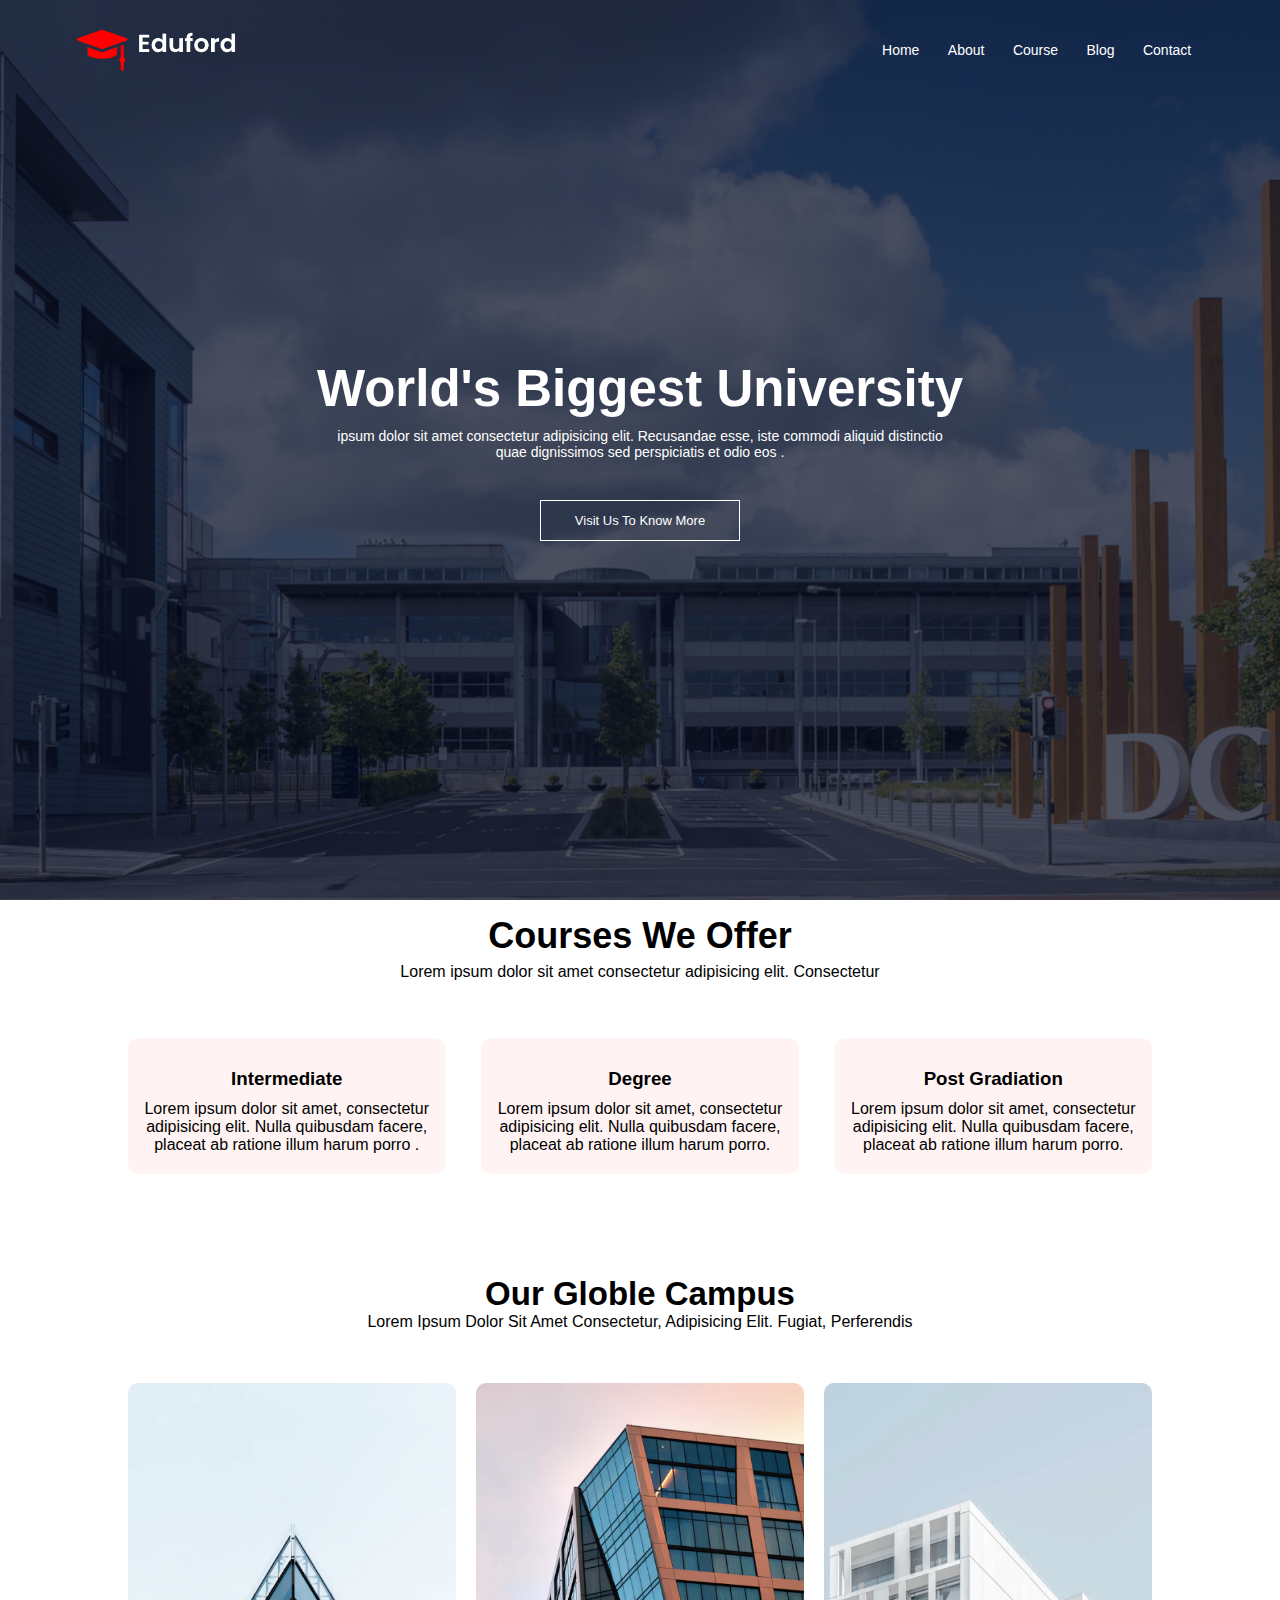
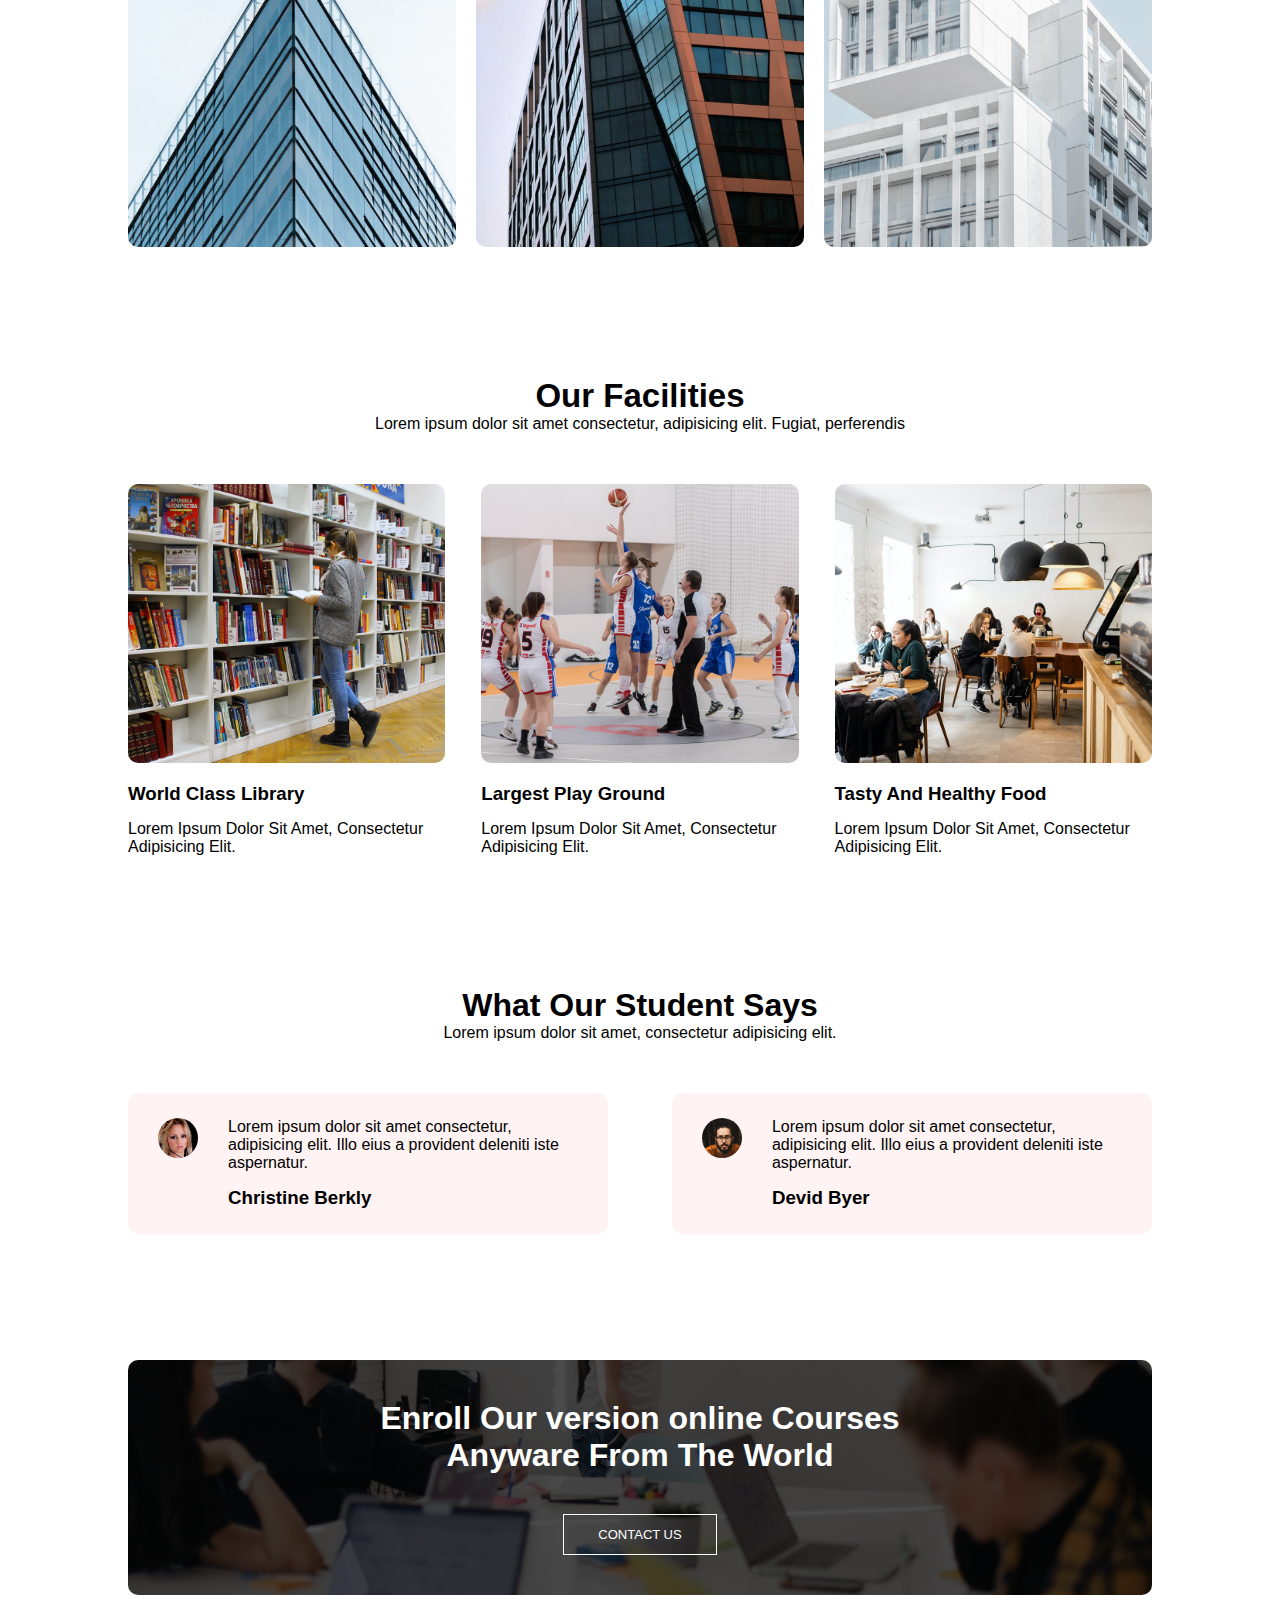
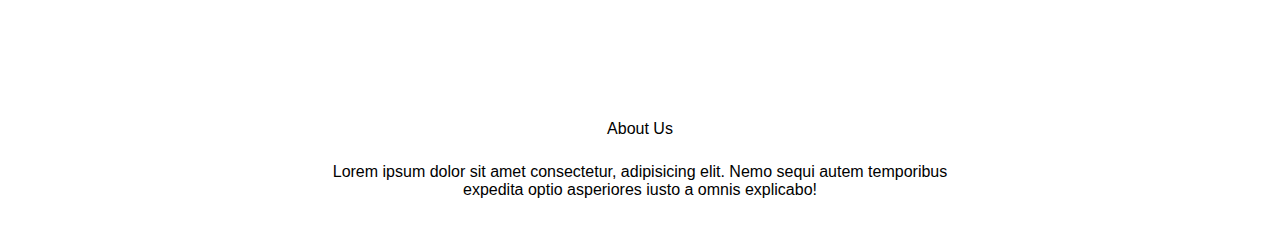
<file: index.html>
<!DOCTYPE html>
<html lang="en">
<head>
    <link rel="stylesheet" href="style.css">
    <meta charset="UTF-8">
    <meta http-equiv="X-UA-Compatible" content="IE=edge">
    <meta name="viewport" content="width=device-width, initial-scale=1.0">
    <title>Multi-Page Website</title>
</head>
<body>
    <!-- /////////////////////HeaderSection/////////////////////// -->
    <Header class="head">
        <nav>
            <a href="index.html"><img src="Images/logo.png" alt="Some Issue"></a>
            <div class="navlinks">
                <ul>
                    <li>  <a href="index.html"> Home</a> </li>
                <li> <a href="about.html"> About</a></li>
                <li>  <a href="Course.html"> Course</a></li>
                <li> <a href="blog.html"> Blog</a></li>
                <li>  <a href="Contact-Us.html"> Contact</a></li>
            </ul>
            </div>
        </nav>
        <div class="box-contact">
            <h1>World's Biggest University</h1>
            <p> ipsum dolor sit amet consectetur adipisicing elit. Recusandae esse, iste commodi aliquid  distinctio <br>quae dignissimos  sed perspiciatis et odio eos .</p>
        <a href="#" class="btn">Visit Us to Know more</a>

        </div>
    </Header>
<!-- ////////////////////////////////////////////Course Section///////////////////////////////// -->
<section class="courses">
    <h1>courses We offer</h1>
    <p>Lorem ipsum dolor sit amet consectetur adipisicing elit. Consectetur</p>
    <div class="row">
        <div class="course-col">
            <h3>Intermediate</h3>
            <p>Lorem ipsum dolor sit amet, consectetur adipisicing elit. Nulla quibusdam facere, placeat ab ratione illum harum porro .</p>
        </div>
        <div class="course-col">
            <h3>Degree</h3>
            <p>Lorem ipsum dolor sit amet, consectetur adipisicing elit. Nulla quibusdam facere, placeat ab ratione illum harum porro.</p>
        </div>
        <div class="course-col">
            <h3>Post Gradiation</h3>
            <p>Lorem ipsum dolor sit amet, consectetur adipisicing elit. Nulla quibusdam facere, placeat ab ratione illum harum porro.</p>
        </div>
    </div>
</section>
<!-- //////////////////////////////////////Campus Section////////////////////////////////// -->
<section class="campus">
    <h1>Our globle campus</h1>
    <p>Lorem ipsum dolor sit amet consectetur, adipisicing elit. Fugiat, perferendis</p>
    <div class="row">
        <div class="campus-col">
            <img src="Images/london.png" alt="NoShowImage">
            <div class="layer">
                <h3>LONDON</h3>
            </div>
        </div>
        <div class="campus-col">
            <img src="Images/newyork.png" alt="NoImage">
            <div class="layer">
                <h3>newyork</h3>
            </div>
        </div>
        <div class="campus-col">
            <img src="Images/washington.png" alt="NoShowImage">
            <div class="layer">
                <h3>washington</h3>
            </div>
        </div>
        
    </div>
</section>
<!-- /////////////////////////////////////////Facilities /////////////////////////////-->
<section class="facilities">
    <h1>Our Facilities</h1>
    <p>Lorem ipsum dolor sit amet consectetur, adipisicing elit. Fugiat, perferendis</p>
    <div class="row">
    <div class="facilities_col">
        <img src="Images/library.png" alt="No Image">
        <h3>World Class library</h3>
        <p>Lorem ipsum dolor sit amet, consectetur adipisicing elit.</p>
    </div>
    <div class="facilities_col">
        <img src="Images/basketball.png" alt="No Image">
        <h3>Largest Play Ground</h3>
        <p>Lorem ipsum dolor sit amet, consectetur adipisicing elit.</p>
    </div>
    <div class="facilities_col">
        <img src="Images/cafeteria.png" alt="No Image">
        <h3>Tasty and healthy food</h3>
        <p>Lorem ipsum dolor sit amet, consectetur adipisicing elit.</p>
    </div>
    </div>
</section>
<!-- /////////////////////////////testinomials/////////////////////////////////// -->
<section class="testinomials">
   
    <h1>What Our Student Says</h1>
    <p>Lorem ipsum dolor sit amet, consectetur adipisicing elit.</p>
    <div class="row">
    <div class="testimonial-col">
        <img src="Images/user1.jpg" alt="No show">
        <div>
            <p>Lorem ipsum dolor sit amet consectetur, adipisicing elit. Illo eius a provident deleniti iste aspernatur.
            </p>
            <h3>Christine Berkly</h3>

        </div>
    </div>
    <div class="testimonial-col">
        <img src="Images/user2.jpg" alt="No show">
        <div>
            <p>Lorem ipsum dolor sit amet consectetur, adipisicing elit. Illo eius a provident deleniti iste aspernatur.
            </p>
            <h3>Devid Byer</h3>
        </div>
    </div>
</div>
</section>
<!-- //////////////////Call to Action //////////////////////////////////// -->
    <section class="cta">
        <h1>Enroll Our version online Courses <br> Anyware From  The World</h1>
        <a href="" class="btn">CONTACT US</a>

    </section>

<!-- /////////////////////////Footer///////////////////////////////////////////// -->
<section class="footer">
    <h4>About Us </h4>
    <p>Lorem ipsum dolor sit amet consectetur, adipisicing elit. Nemo sequi autem temporibus <br> expedita optio asperiores iusto a omnis explicabo!</p>
</section>
    
</body>
</html>
</file>
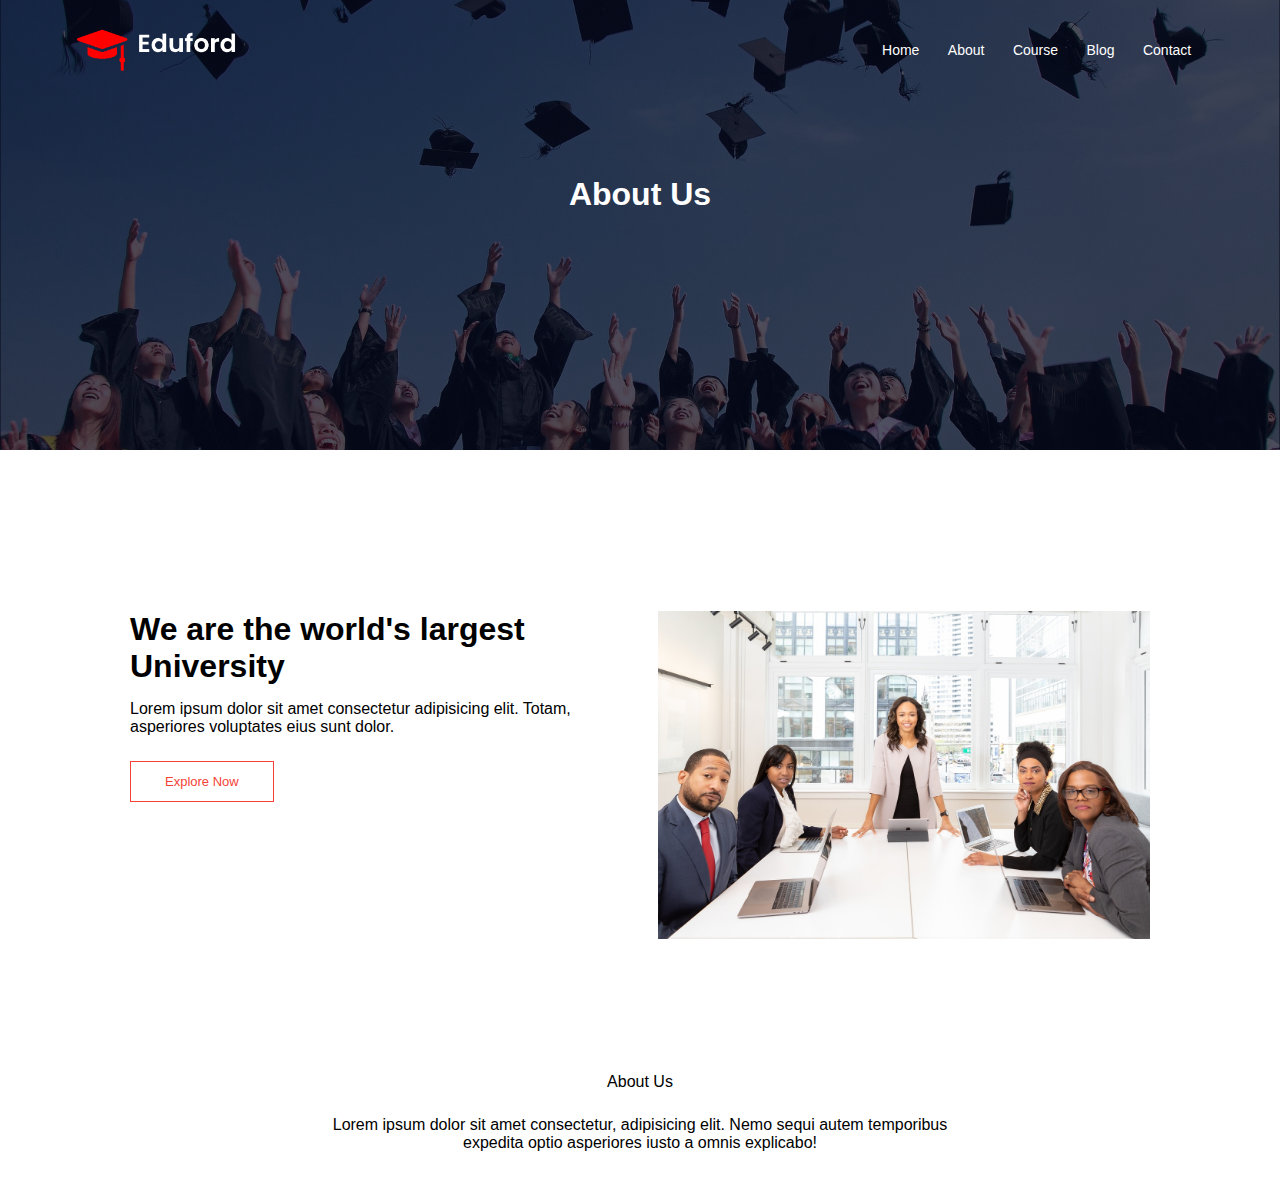
<file: about.html>
<!DOCTYPE html>
<html lang="en">
<head>
    <link rel="stylesheet" href="style.css">
    <meta charset="UTF-8">
    <meta http-equiv="X-UA-Compatible" content="IE=edge">
    <meta name="viewport" content="width=device-width, initial-scale=1.0">
    <title>Multi-Page Website</title>
</head>
<body>
    <!-- /////////////////////HeaderSection/////////////////////// -->
    <Header class="Sub-head">
        <nav>
            <a href="index.html"><img src="Images/logo.png" alt="Some Issue"></a>
            <div class="navlinks">
                <ul>
                    <li>  <a href="index.html"> Home</a> </li>
                <li> <a href="about.html"> About</a></li>
                <li>  <a href="Course.html"> Course</a></li>
                <li> <a href="blog.html"> Blog</a></li>
                <li>  <a href="Contact-Us.html"> Contact</a></li>
            </ul>
            </div>
        </nav>
        <h1>About Us</h1>
    </Header>
    <!-- /////////////Abuot Us titel///////////////////////////////// -->
    <section class="about-us">
        <div class="row">
            <div class="about-col">
                <h1>We are the world's largest University </h1>
                <p>Lorem ipsum dolor sit amet consectetur adipisicing elit. Totam, asperiores voluptates eius sunt dolor.</p>
                <a href="" class="btn red-btn"  >Explore Now</a>
            </div>
            <div class="about-col">
             
                <img src="Images/about.jpg" alt="No show">

            </div>

        </div>

    </section>
<section class="footer">
    <h4>About Us </h4>
    <p>Lorem ipsum dolor sit amet consectetur, adipisicing elit. Nemo sequi autem temporibus <br> expedita optio asperiores iusto a omnis explicabo!</p>
</section>
    
</body>
</html>
</file>
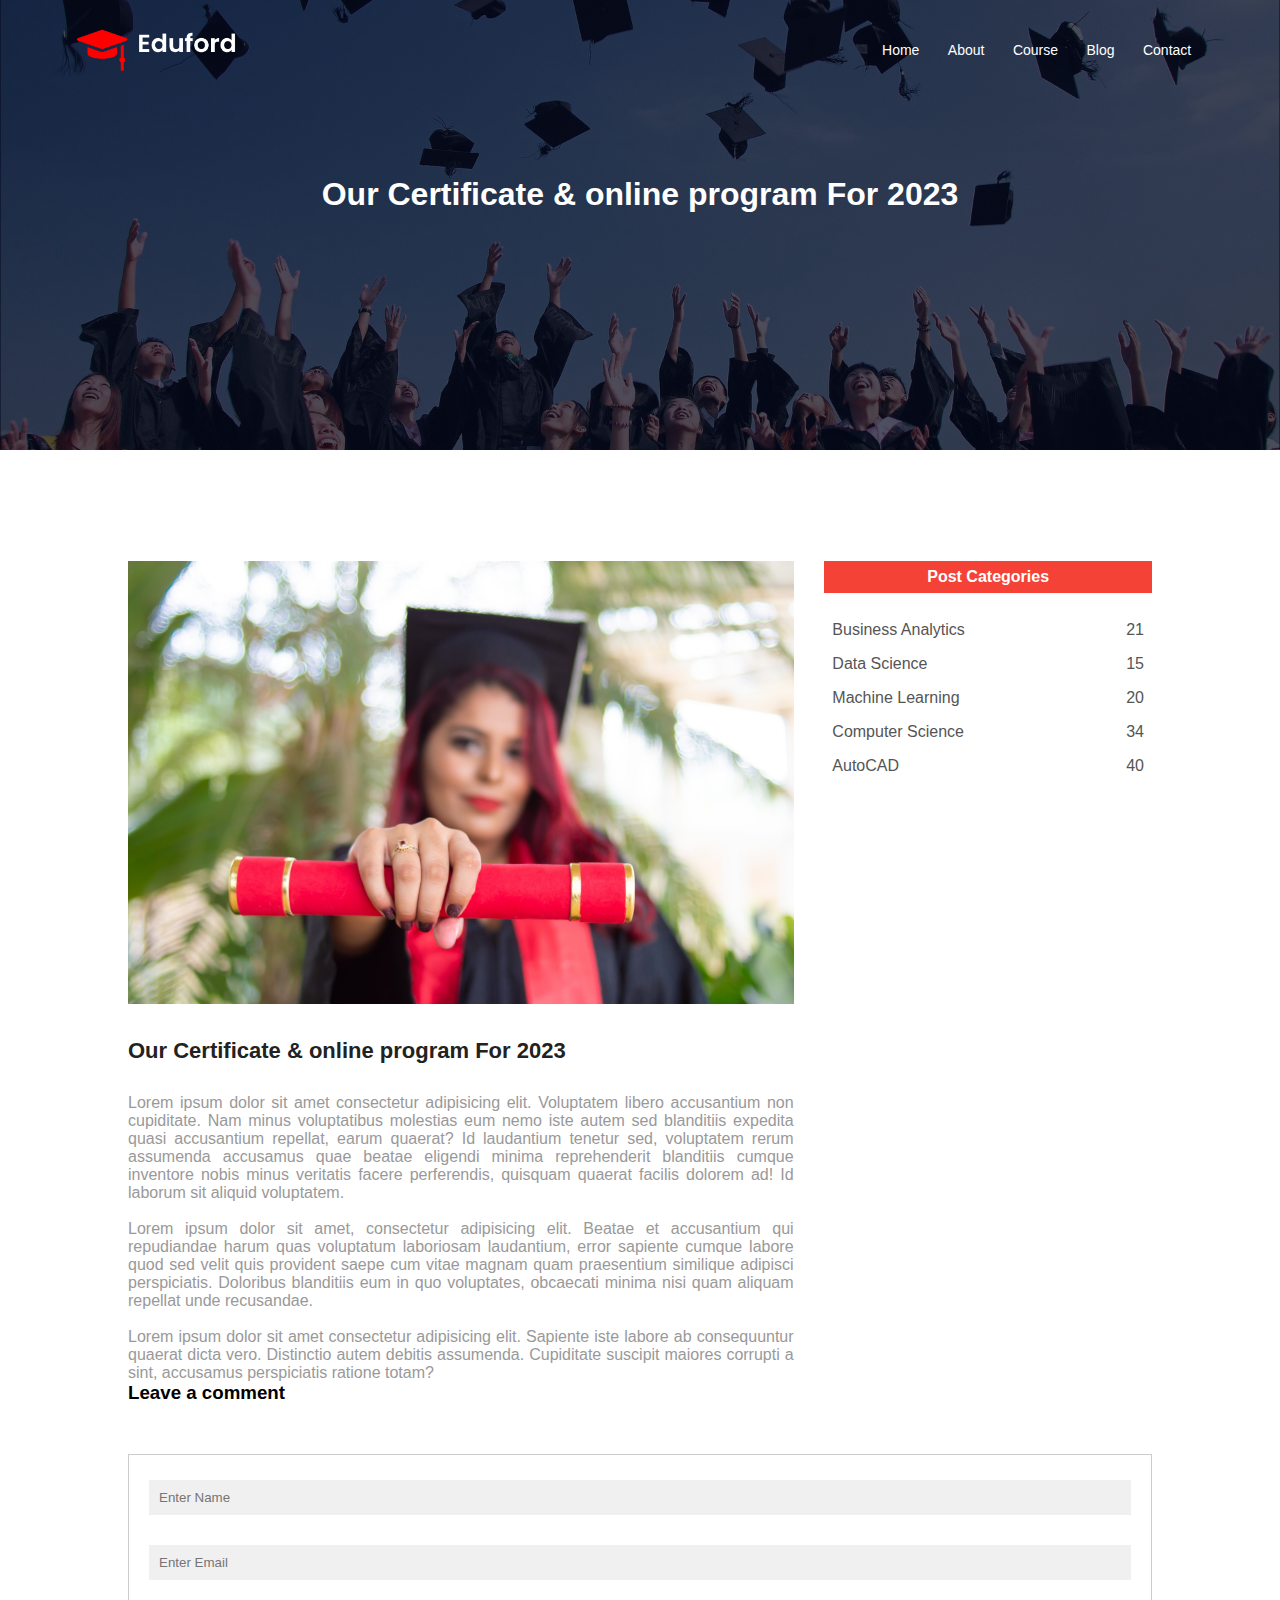
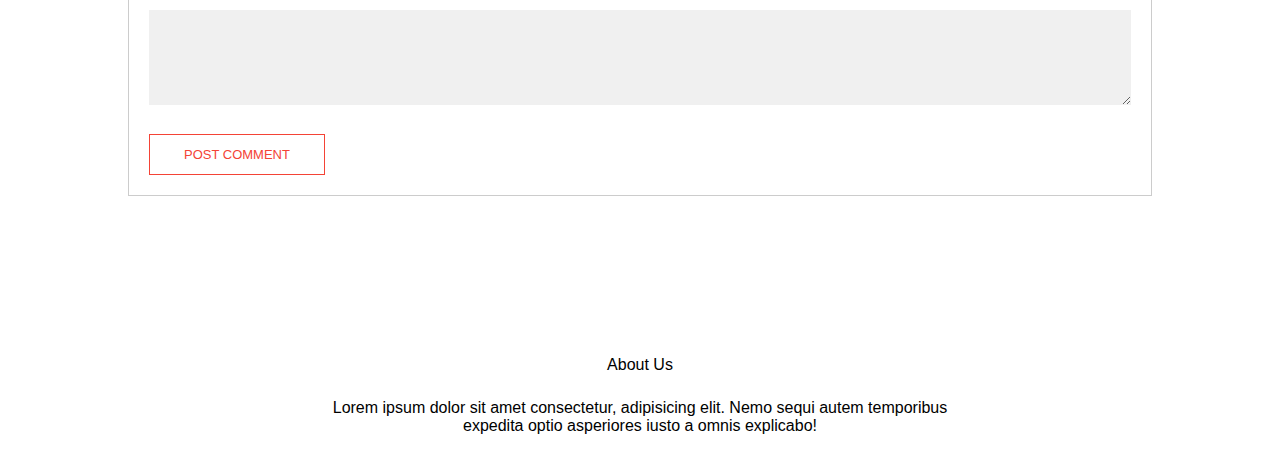
<file: blog.html>
<!DOCTYPE html>
<html lang="en">
<head>
    <link rel="stylesheet" href="style.css">
    <meta charset="UTF-8">
    <meta http-equiv="X-UA-Compatible" content="IE=edge">
    <meta name="viewport" content="width=device-width, initial-scale=1.0">
    <title>Multi-Page Website</title>
</head>
<body>
    <!-- /////////////////////HeaderSection/////////////////////// -->
    <Header class="Sub-head">
        <nav>
            <a href="index.html"><img src="Images/logo.png" alt="Some Issue"></a>
            <div class="navlinks">
                <ul>
                    <li>  <a href="index.html"> Home</a> </li>
                <li> <a href="about.html"> About</a></li>
                <li>  <a href="Course.html"> Course</a></li>
                <li> <a href="blog.html"> Blog</a></li>
                <li>  <a href="Contact-Us.html"> Contact</a></li>
            </ul>
            </div>
        </nav>
        <h1>Our Certificate & online program For 2023</h1>
    </Header>
   
    <section class="blog-Content">
        <div class="row">
            <div class="blog-left">
                <img src="Images/certificate.jpg" >
                <h2>Our Certificate & online program For 2023</h2>
                <p>Lorem ipsum dolor sit amet consectetur adipisicing elit. Voluptatem libero accusantium non cupiditate. Nam minus voluptatibus molestias eum nemo iste autem sed blanditiis expedita quasi accusantium repellat, earum quaerat? Id laudantium tenetur sed, voluptatem rerum assumenda accusamus quae beatae eligendi minima reprehenderit blanditiis cumque inventore nobis minus veritatis facere perferendis, quisquam quaerat facilis dolorem ad! Id laborum sit aliquid voluptatem.</p>
                <br>
                <p>Lorem ipsum dolor sit amet, consectetur adipisicing elit. Beatae et accusantium qui repudiandae harum quas voluptatum laboriosam laudantium, error sapiente cumque labore quod sed velit quis provident saepe cum vitae magnam quam praesentium similique adipisci perspiciatis. Doloribus blanditiis eum in quo voluptates, obcaecati minima nisi quam aliquam repellat unde recusandae.</p>
                <br>
                <p>Lorem ipsum dolor sit amet consectetur adipisicing elit. Sapiente iste labore ab consequuntur quaerat dicta vero. Distinctio autem debitis assumenda. Cupiditate suscipit maiores corrupti a sint, accusamus perspiciatis ratione totam?</p>

            </div>
            <div class="blog-right">
               <h3>Post Categories</h3>
               <div>
                <span>Business Analytics</span>
                <span>21</span>
               </div>
               <div>
                <span>Data Science</span>
                <span>15</span>
               </div>
               <div>
                <span>Machine Learning</span>
                <span>20</span> 
               </div>
               <div>
               <span>Computer Science</span>
                <span>34</span>
            </div> 
               
               
               <div>
               <span>AutoCAD</span>
                <span>40</span> 
               </div>
            
            </div>
    </div>
    <div class="comment-box">
        <h3>Leave a comment </h3>
        <form class="comment-form">
            <input type="text" placeholder="Enter Name">
            <input type="email" placeholder="Enter Email">
            <textarea   rows="5" placeholder="Your Comment"> </textarea>
            <button type="submit" class="btn red-btn" >POST COMMENT</button>
        </form>
    </div>
    
    </section>

<section class="footer">
    <h4>About Us </h4>
    <p>Lorem ipsum dolor sit amet consectetur, adipisicing elit. Nemo sequi autem temporibus <br> expedita optio asperiores iusto a omnis explicabo!</p>
    
</section>
    
</body>
</html>
</file>
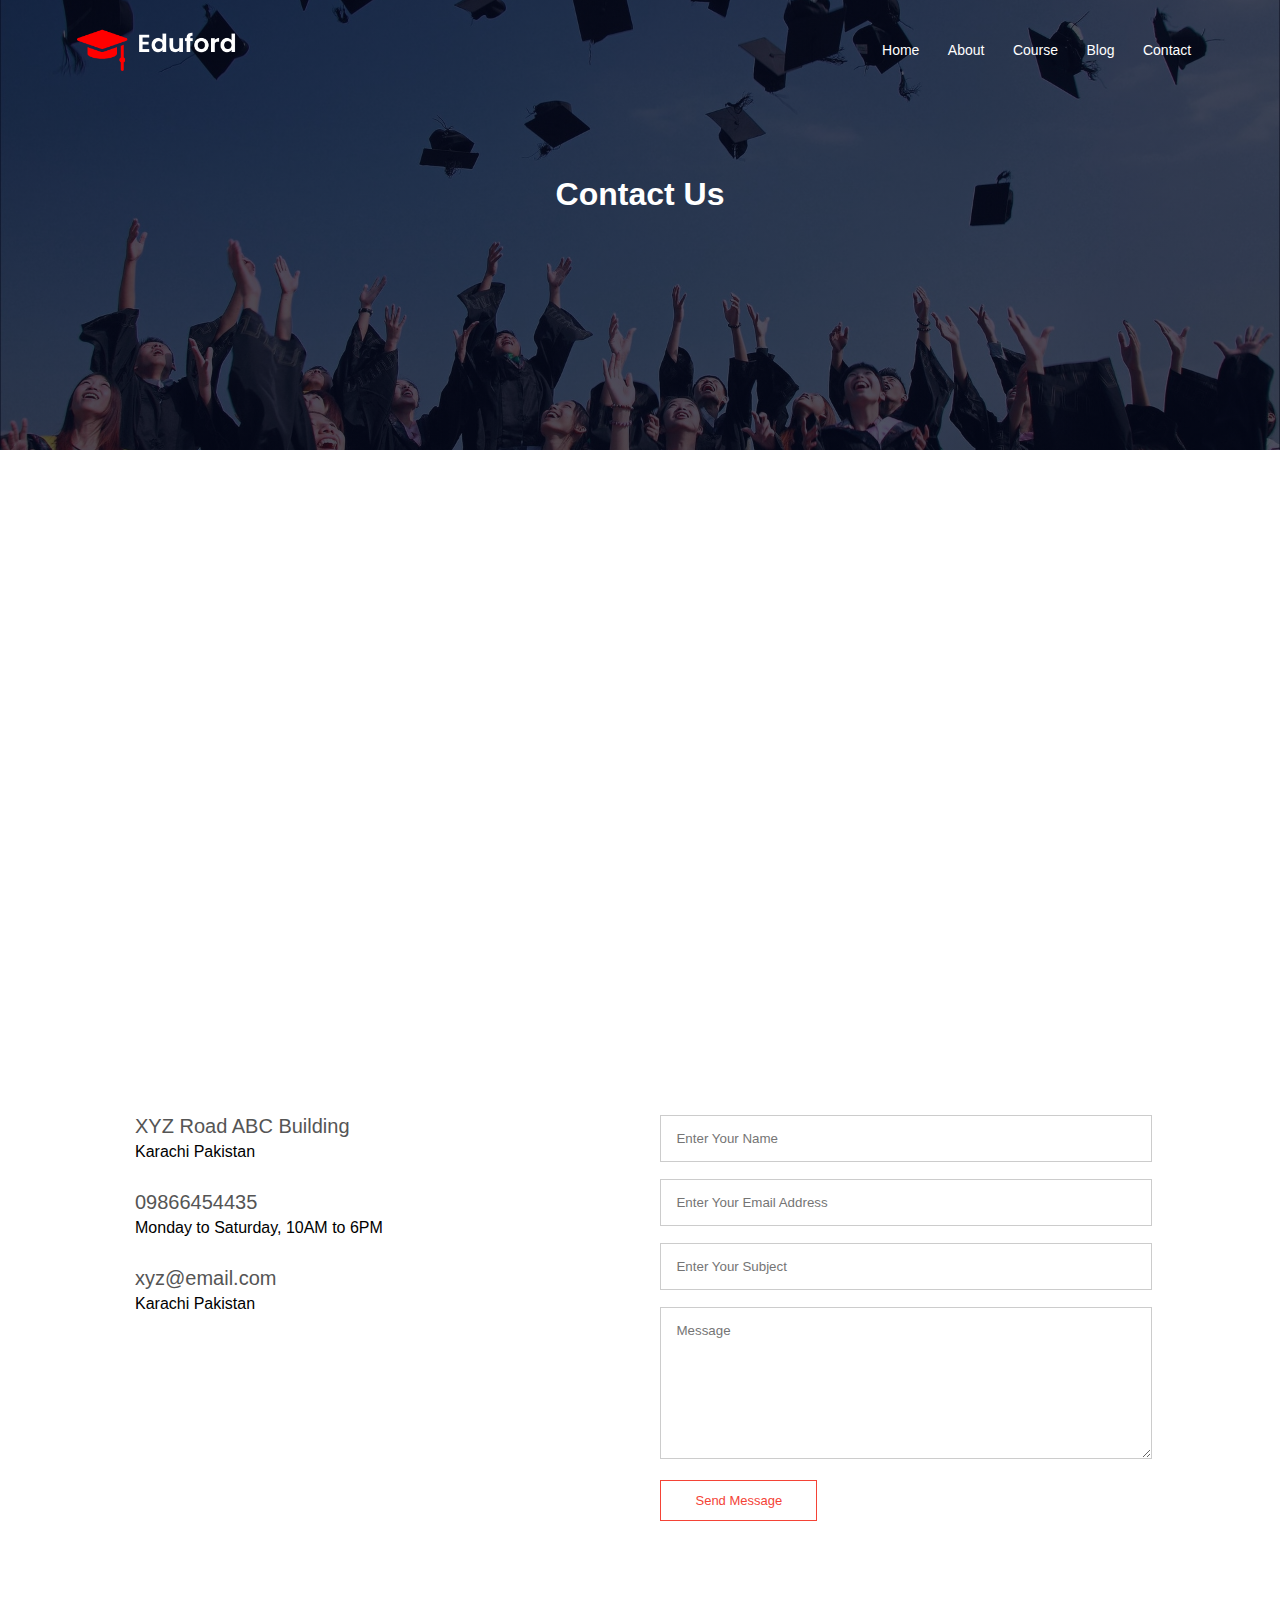
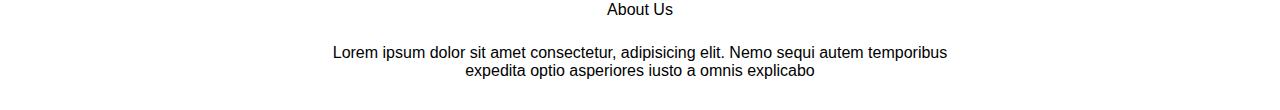
<file: Contact-Us.html>
<!DOCTYPE html>
<html lang="en">
<head>
    <link rel="stylesheet" href="style.css">
    <meta charset="UTF-8">
    <meta http-equiv="X-UA-Compatible" content="IE=edge">
    <meta name="viewport" content="width=device-width, initial-scale=1.0">
    <title>Multi-Page Website</title>
</head>
<body>
    <!-- /////////////////////HeaderSection/////////////////////// -->
    <Header class="Sub-head  ">
        <nav>
            <a href="index.html"><img src="Images/logo.png" alt="Some Issue"></a>
            <div class="navlinks">
                <ul>
                    <li>  <a href="index.html"> Home</a> </li>
                <li> <a href="about.html"> About</a></li>
                <li>  <a href="Course.html"> Course</a></li>
                <li> <a href="blog.html"> Blog</a></li>
                <li>  <a href="Contact-Us.html"> Contact</a></li>
            </ul>
            </div>
        </nav>
        <h1>Contact Us</h1>
    </Header>
   
   <!-- /////////////////////////Contact-Us///////////////////////////////// -->
<section class="location">
    <iframe src="https://www.google.com/maps/embed?pb=!1m14!1m12!1m3!1d115850.56066198934!2d66.98466445637803!3d24.852575676134155!2m3!1f0!2f0!3f0!3m2!1i1024!2i768!4f13.1!5e0!3m2!1sen!2s!4v1691939966831!5m2!1sen!2s" width="600" height="450" style="border:0;" allowfullscreen="none" loading="lazy" referrerpolicy="no-referrer-when-downgrade"></iframe>
</section>
<section class="contact-us">
    <div class="row">
        <div class="contact-col">
            <div>
            <span>
                <h5>XYZ Road ABC Building</span></h5>
                <p>Karachi Pakistan</p>
        
        </div>
     <div>
            <span>
                <h5>09866454435</span></h5>
                <p>Monday to Saturday, 10AM to 6PM </p>
        
        </div>
        <div>
            <span>
                <h5>xyz@email.com</span></h5>
                <p>Karachi Pakistan</p>
        
        </div>
    </div>
    <div class="contact-col">


<form>
    <input type="text" placeholder="Enter Your Name" required >
    <input type="email" placeholder="Enter Your Email Address" required >
    <input type="text" placeholder="Enter Your Subject " required >
    <textarea rows="8" placeholder="Message" required></textarea>
    <button type="submit" class="btn  red-btn">Send Message</button>

    
</form>
</div>
</div>
</section>

<section class="footer">
    <h4>About Us </h4>
    <p>Lorem ipsum dolor sit amet consectetur, adipisicing elit. Nemo sequi autem temporibus <br> expedita optio asperiores iusto a omnis explicabo</p>
</section>

    
</body>
</html>
</file>
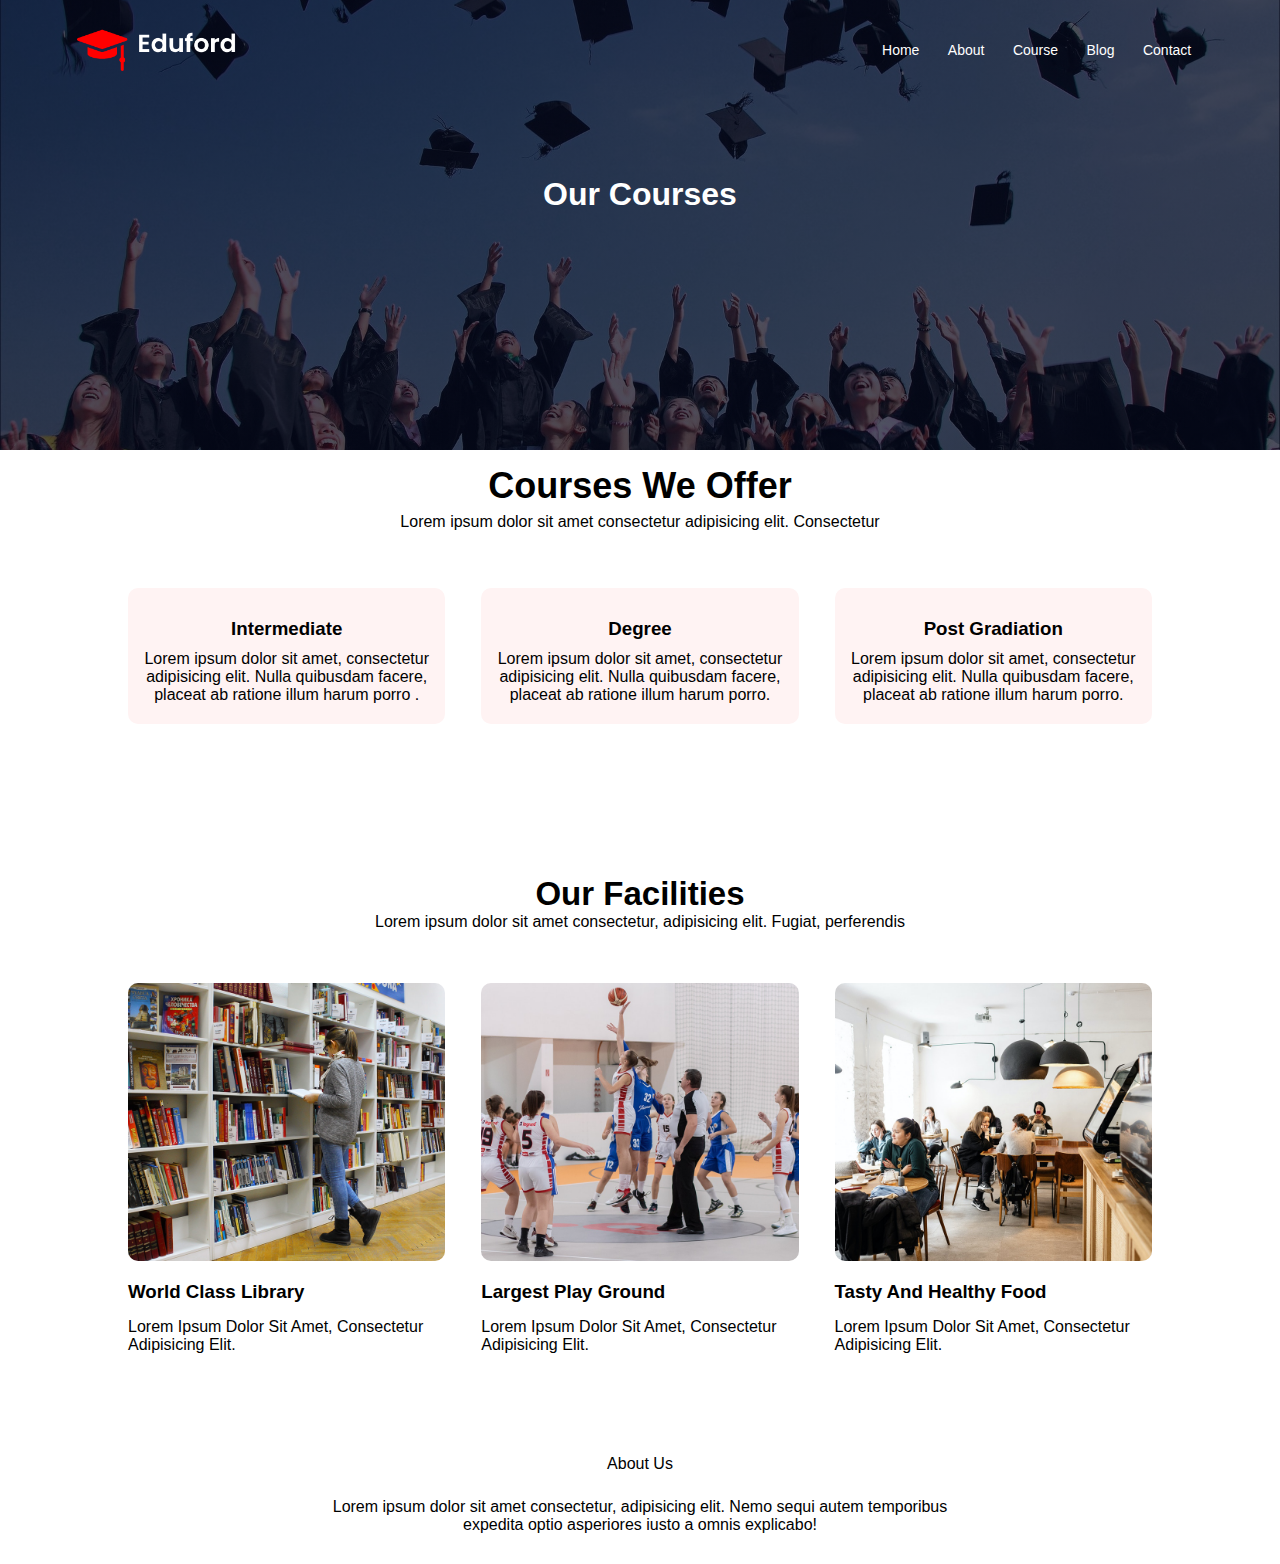
<file: Course.html>
<!DOCTYPE html>
<html lang="en">
<head>
    <link rel="stylesheet" href="style.css">
    <meta charset="UTF-8">
    <meta http-equiv="X-UA-Compatible" content="IE=edge">
    <meta name="viewport" content="width=device-width, initial-scale=1.0">
    <title>Multi-Page Website</title>
</head>
<body>
    <!-- /////////////////////HeaderSection/////////////////////// -->
    <Header class="Sub-head">
        <nav>
            <a href="index.html"><img src="Images/logo.png" alt="Some Issue"></a>
            <div class="navlinks">
                <ul>
                    <li>  <a href="index.html"> Home</a> </li>
                <li> <a href="about.html"> About</a></li>
                <li>  <a href="Course.html"> Course</a></li>
                <li> <a href="blog.html"> Blog</a></li>
                <li>  <a href="Contact-Us.html"> Contact</a></li>
            </ul>
            </div>
        </nav>
        <h1>Our Courses</h1>
    </Header>
    <!-- /////////////Courses Section///////////////////////////////// -->
    <section class="courses">
        <h1>courses We offer</h1>
        <p>Lorem ipsum dolor sit amet consectetur adipisicing elit. Consectetur</p>
        <div class="row">
            <div class="course-col">
                <h3>Intermediate</h3>
                <p>Lorem ipsum dolor sit amet, consectetur adipisicing elit. Nulla quibusdam facere, placeat ab ratione illum harum porro .</p>
            </div>
            <div class="course-col">
                <h3>Degree</h3>
                <p>Lorem ipsum dolor sit amet, consectetur adipisicing elit. Nulla quibusdam facere, placeat ab ratione illum harum porro.</p>
            </div>
            <div class="course-col">
                <h3>Post Gradiation</h3>
                <p>Lorem ipsum dolor sit amet, consectetur adipisicing elit. Nulla quibusdam facere, placeat ab ratione illum harum porro.</p>
            </div>
        </div>
    </section>
    <!-- /////////////Fasilities-Section///////////////////////////////// -->
    <section class="facilities">
        <h1>Our Facilities</h1>
        <p>Lorem ipsum dolor sit amet consectetur, adipisicing elit. Fugiat, perferendis</p>
        <div class="row">
        <div class="facilities_col">
            <img src="Images/library.png" alt="No Image">
            <h3>World Class library</h3>
            <p>Lorem ipsum dolor sit amet, consectetur adipisicing elit.</p>
        </div>
        <div class="facilities_col">
            <img src="Images/basketball.png" alt="No Image">
            <h3>Largest Play Ground</h3>
            <p>Lorem ipsum dolor sit amet, consectetur adipisicing elit.</p>
        </div>
        <div class="facilities_col">
            <img src="Images/cafeteria.png" alt="No Image">
            <h3>Tasty and healthy food</h3>
            <p>Lorem ipsum dolor sit amet, consectetur adipisicing elit.</p>
        </div>
        </div>
    </section>

<section class="footer">
    <h4>About Us </h4>
    <p>Lorem ipsum dolor sit amet consectetur, adipisicing elit. Nemo sequi autem temporibus <br> expedita optio asperiores iusto a omnis explicabo!</p>
</section>
    
</body>
</html>
</file>
<file: style.css>
*{
    padding: 0;
    margin: 0;
    font-family: poppins,sans-serif;
}
/* <!-- /////////////////////HeaderSection/////////////////////// --> */
.head{
    min-height: 100vh;
    background-image: linear-gradient(rgba(4,9,30,0.7),rgba(4,9,30,0.7)),url(Images/banner.png);
    background-position: center;
    background-size: cover;
    position: relative;

}
nav{
    display: flex;
    padding: 2% 6%;
    justify-content: space-between;
    align-items: center;   
}
nav img{
    width: 160px;
}
.navlinks ul li{
    display: inline-block;
    padding: 8px 12px;
    list-style: none;
    position: relative;
    
}
.navlinks ul li a{
    text-decoration: none;
    color: #fff;
    font-size: 14px;
    
}
    .navlinks ul li::after{
    content: '';
    width: 0;
    height: 2px;
    background: #f44336;
    display: block;
    transition: all 0.4s;

}
.navlinks ul li:hover::after{
    width: 100%;
}
.box-contact{
    width: 90%;
    color: #fff;
    position: absolute;
    top: 50%;
    left: 50%;
    text-align: center;
    transform:translate( -50% , -50%) ;

}
.box-contact h1{
    font-size: 51px;
}
.box-contact p{
    margin: 10px 0 40px;
    font-size: 14px ;
    color: #fff;

}
.btn{
    text-transform: capitalize;
    text-decoration: none;
    display: inline-block;
    color: #fff;
    background: transparent;
    border: 1px solid #fff;
    padding: 12px 34px;
    font-size: 13px;
    cursor: pointer;

    
}
.btn:hover{
    border-color:#f44336 ;
    background: #f44336;
    transition: 1s ;

}
@media  (max-width:750px){
    .box-contact h1{
        font-size: 36px;
    }
    .box-contact p{
        margin: 6px 0 30px 0;
        text-align: center;
        font-size: 13px ;
    
    }
    .btn{
        padding: 10px 25px;
    font-size: 10px;
    margin-top: -20px;
}
.navlinks ul li{
    padding: 4px 6px;

}
.navlinks ul li a{
    font-size: 12px;
}

}
@media  (max-width:450px){
    .box-contact h1{
        font-size: 25px;
    }
    .box-contact p{
        margin: 4px 0 25px 0;
        text-align: center;
        font-size: 11px ;
    
    }
    .btn{
        padding: 7px 20px;
    font-size: 11px;
}
.navlinks ul li{
    padding: 1.6px ;

}
.navlinks ul li a{
    font-size: 11.5px;
}
nav img{
    width: 120px;
}

}
/* ////////////////////////////////Course Section///////////////////////////////// */
.courses{

    width: 80%;
    margin: auto;
    text-align: center;
    padding-top: 15px;
}
.courses>h1{
    font-size: 36px;
    font-weight: 600;
    text-transform: capitalize;

}
.courses>p{
    font-size: 16px;
    font-weight: 300;
    line-height: 30px;
}
.row{
    margin-top: 5%;
    display: flex;
    justify-content: space-between;
}
.course-col {
    flex-basis: 31%;
    background: #fff3f3;
    border-radius: 10px;
    margin-bottom: 5%;
    padding: 20px 12px;
    box-sizing: border-box;
    transition: 0.5s;
}
.course-col>h3{
    text-align: center;
    font-weight: 600;
    margin: 10px 0;
}
.course-col:hover{
    box-shadow: 0 0 20px  0px rgba(0,0,0,0.3);
}
@media  (max-width:750px){
    .row{
        flex-direction: column;
    }
    .courses>h1{
        font-size: 28px;
        font-weight: 600;
    }
    .courses>p{
        font-size: 12.5px;

    }
}
@media  (max-width:450px){
  
    .courses>h1{
        font-size: 22px;
    }
    .courses>p{
        font-size: 12px;
        line-height: 15px;

    }
}
/* //////////////////////////////////////Campus Section////////////////////////////////// --> */
.campus{
    width: 80%;
    margin: auto;
    text-align: center;
    padding-top: 50px;
    text-transform: capitalize;
    
}
.campus>h1{
    font-size: 33px;
        font-weight: 600;

}
.courses>p{
    font-size: 16px;
    font-weight: 300;
}
.campus-col{

    flex-basis: 32%;
    border-radius: 10px;
    margin-bottom: 30px;
    position: relative;
    overflow:hidden ;

}
.campus-col>img{
    width: 100%;
    display: block;

}
.layer{
    
    height: 100%;
    width: 100%;
    position: absolute;
    top: 0;
    transition: 0.5s;
    text-transform: uppercase;
   
    
}
.layer:hover{
    background-color:  rgba(226, 0, 0, 0.7);
}
.layer h3{
    
    width: 100%;
    font-weight: 500;
    color: #fff;
    font-size: 26px;
    position: absolute;
    transform: translateX(-50%);
    position: absolute;
    bottom: 0;
    left: 50%;
    opacity: 0;
    transition: 0.5s;
}
.layer:hover h3{
    bottom: 49%;
    opacity: 1;
}
@media  (max-width:450px){
  
    .campus>h1{
        font-size: 22px;
    }
    .campus>p{
        font-size: 12px;
        line-height: 15px;

    }
}
/*//////////////////////////////// Facilities///////////////////////////////////////////////////////////////////// */
.facilities{
   
    width: 80%;
    margin: auto;
    text-align: center;
    padding-top: 100px;
}
.facilities>h1{
    font-size: 33px;
        font-weight: 600;

}
.facilities>p{
    font-size: 16px;
    font-weight: 300;
}
.facilities_col{
    flex-basis:31% ;
    border-radius: 10px;
    margin-bottom: 5%;
    text-align: left;
    text-transform: capitalize;
}
.facilities_col>img{
    width: 100%;
    border-radius: 10px;
}
.facilities_col h3{
    margin-top: 16px;
    margin-bottom: 15px;
    text-align: left;
}
/*----------------------- testimonials -------------------------*/
.testinomials{
    width: 80%;
    margin: auto;
    text-align: center;
    margin-top: 80px;

}
.facilities>h1{
    font-size: 33px;
        font-weight: 600;

}
.facilities>p{
    font-size: 16px;
    font-weight: 300;
}
.testimonial-col{
    flex-basis: 42%;
    border-radius: 10px;
    margin-bottom: 5%;
    text-align: left;
    background: #fff3f3;
    padding: 25px;
    cursor: pointer;
    display: flex;

}
.testimonial-col img{
    height: 40px;
    margin-left: 5px;
    margin-right: 30px;
    border-radius: 50%;
}
.testimonial-col p{
    padding: 0;
}
.testimonial-col h3{
    text-align: left;
    margin-top: 15px;
}
/* /////////////Call To Action ///////////////////////////////////////// */
.cta{
  
    margin: 75px auto;
    width: 80%;
    background-image: linear-gradient(rgba(0,0,0,0.7),rgba(0,0,0,0.7)),url(Images/banner2.jpg);
    background-position: center;
    background-size: cover;
    border-radius: 10px;
    text-align: center;
    padding: 40px 0;
    
}
.cta h1{
    color: #fff;
    margin-bottom: 40px;
    padding: 0;

}
@media (max-width:700px){
    .cta h1{
        font-size: 20px;

    }
}
/* /////////////////////////////footer/////////////////////////////////////// */
.footer{
      width: 100%;
      text-align: center;
      padding: 30px 0;
}
.footer h4{
    margin-bottom: 25px;
    margin-top: 20px;
    font-weight: 500;
}
/* ------------------------------About Us Page ------------------------- */
.Sub-head{
    height: 50vh;
    width: 100%;
    background-image: linear-gradient(rgba(4,9,30,0.7),rgba(4,9,30,0.7)),url(Images/background.jpg);
    background-position: center;
    background-size: cover;
    text-align: center;
    color: #fff;

}
.Sub-head h1{
    margin-top: 75px;
    /* box-sizing: border-box; */
    text-align: center;
}
.about-us{
    width: 80%;
    margin: auto;
    padding-top: 80px;
    padding-bottom:50px ;
  

}
.about-col{
    flex-basis: 48%;
    padding: 30px 2px;
   
}
.about-col img{
    width: 100%;
}
.about-col h1{
  padding-top: 0;
}
.about-col p{
    padding: 15px 0  25px;
}
.red-btn{
    border: 1px solid #f44336;
    color:#f44336
}
.red-btn:hover{
    color: white;
}

/* //////////////////////////////Blog Page Css//////////////////////////////// */
.blog-Content{
    width: 80%;
    margin: auto;
    padding: 60px 0;

}
.blog-left{
    flex-basis: 65%;

}
.blog-left img{
    width: 100%;
}
.blog-left h2{
    font-size: 22px;
    color: #222;
    font-weight: 600;
    margin: 30px 0;
}
.blog-left p{
    color: #999;
    padding: 0;
    text-align: justify;
}
.blog-right{
    flex-basis: 32%;

}
.blog-right h3{
    background: #f44336;
    color: #fff;
    padding: 7px 0;
    font-size: 16px;
    margin-bottom: 20px;
    text-align: center;
}
.blog-right div{
    display: flex;
    align-items: center;
    justify-content: space-between;
    color: #555;
    padding: 8px;
    box-sizing: border-box;

}
.comment-form{
    border: 1px solid #ccc;
    margin: 50px 0;
    padding: 10px 20px ;
}
.comment-form h3{
    text-align: left;
}
.comment-form input,.comment-form textarea{
    width: 100%;
    padding: 10px;
    margin: 15px 0;
    box-sizing: border-box;
    border: none;
    outline: none;
    background: #f0f0f0;

}
.comment-form button{
    margin: 10px 0;

}
@media (max-width:700px){
    .Sub-head h1{
        font-size: 20px;

    }
}
/* <!-- /////////////////////HeaderSection/////////////////////// --> */
.location{
    width:80%;
    margin:auto;
    padding: 80px 0;
}
.location iframe{
    width: 100%;
}
.contact-col{
    flex-basis: 48%;
    margin-bottom: 30px;

}
.contact-col div{
    display: flex;
    align-items: center;
    margin-bottom:30px ;
    padding: 0 7px;

}
.contact-us{
    width: 80%;
    margin: auto;
    
}
.contact-col {
    flex-basis: 48%;
    margin-bottom: 30px;
}
.contact-col  div{
    flex-basis: 48%;
    margin-bottom: 30px;
}
.contact-col  div p{
    padding: 0;
}
.contact-col  div h5{
    font-size: 20px;
    margin-bottom: 5px;
    color: #555;
    font-weight: 400;
}
.contact-col input ,.contact-col textarea{
    width: 100%;
    padding: 15px;
    margin-bottom: 17px;
    outline: none;
    border: 1px solid #ccc;
    box-sizing: border-box;


}
</file>
